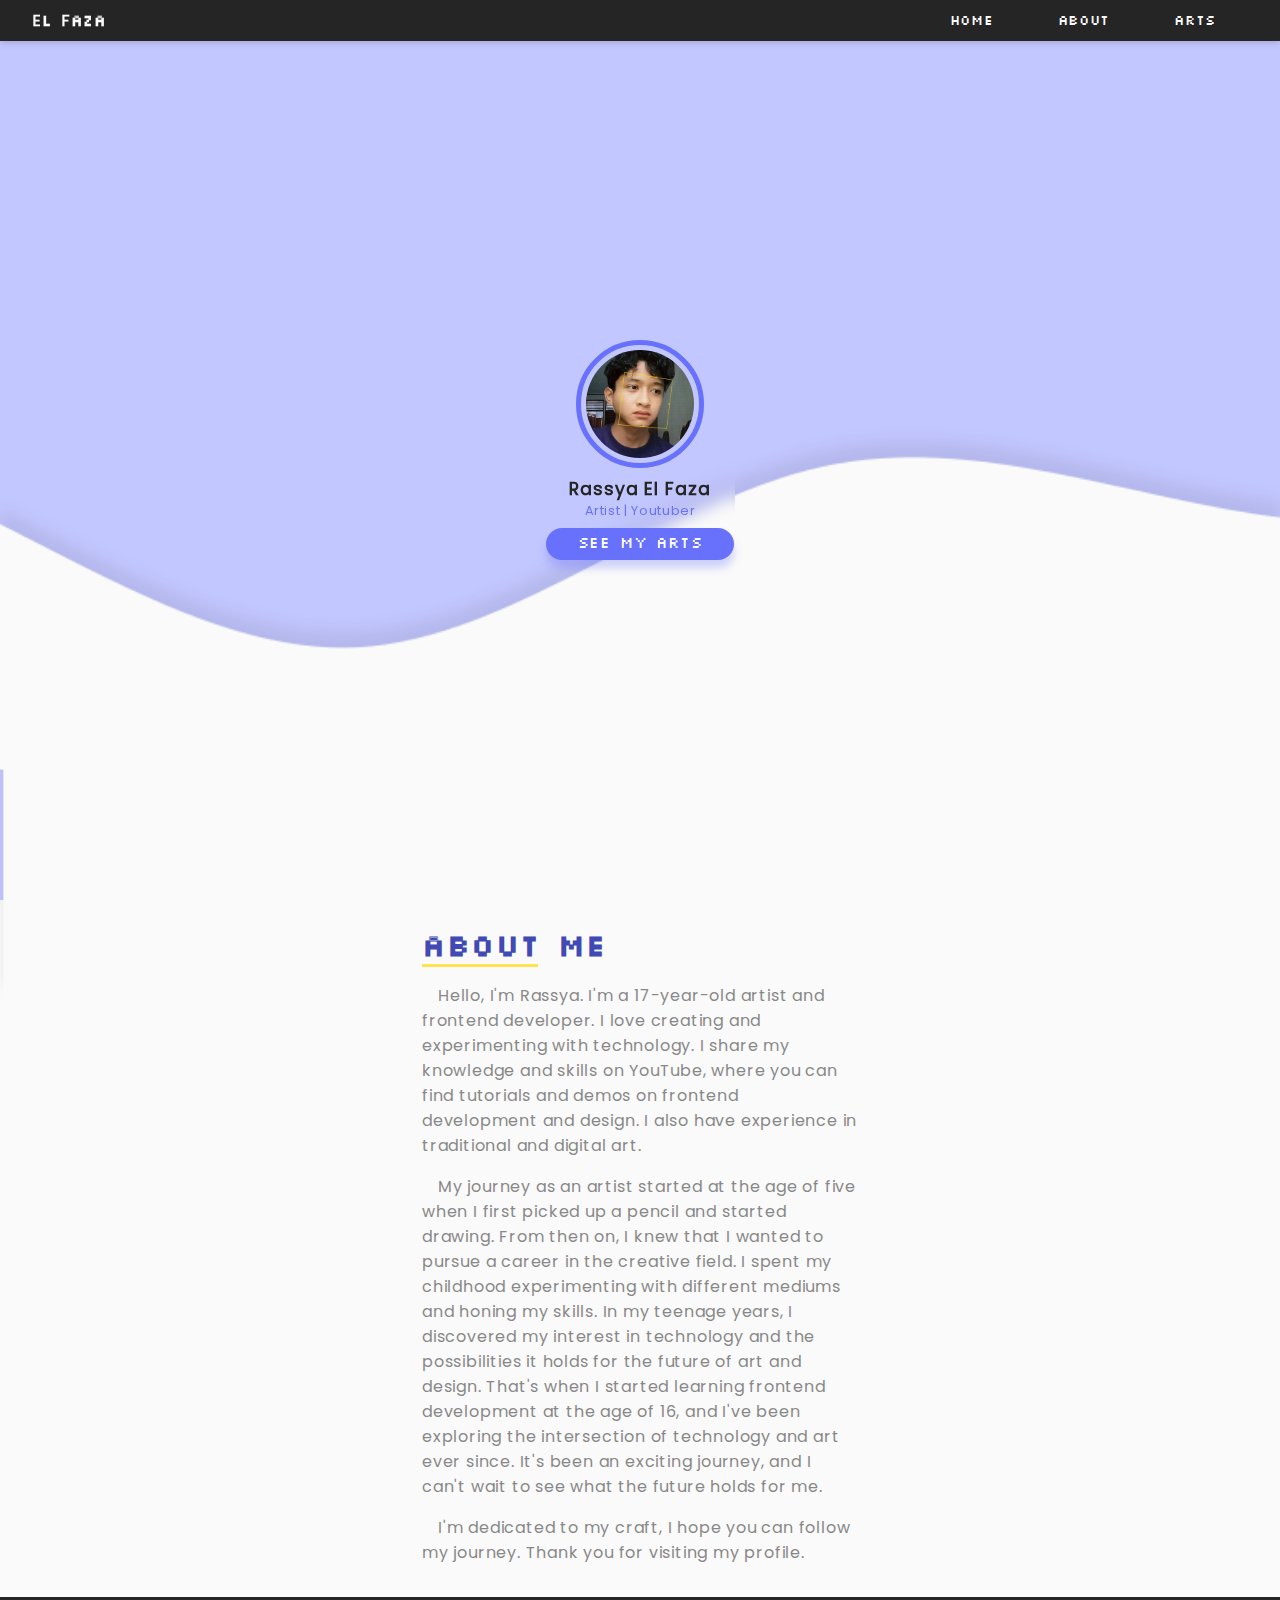
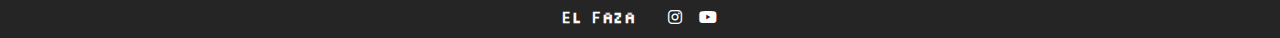
<file: index.html>
<!DOCTYPE html>
<html lang="en">
  <head>
    <meta charset="UTF-8" />
    <meta http-equiv="X-UA-Compatible" content="IE=edge" />
    <meta name="viewport" content="width=device-width, initial-scale=1.0" />
    <title>Home | Rassya El Faza</title>
    <link rel="stylesheet" href="css/index.css" />
    <link rel="stylesheet" href="asset/icon/css/all.css" />
    <link rel="shortcut icon" href="asset/images/logo.png" type="image/x-icon" />
  </head>
  <body>
    <!-- nav -->
    <nav>
      <div class="container">
        <a href="#home" class="logo">
          <h1><span>E</span>l <span>F</span>aza</h1>
        </a>

        <div class="toggle" id="toggle">
          <span></span>
          <span></span>
          <span></span>
        </div>

        <ul class="menu" id="menu">
          <li><a href="#home">Home</a></li>
          <li><a href="#about">About</a></li>
          <li><a href="./arts.html">Arts</a></li>
          <!-- <li><a href="#contact">Contact</a></li> -->
        </ul>
      </div>
    </nav>
    <!-- nav end -->

    <!-- main -->
    <main>
      <!-- home -->
      <section class="home" id="home">
        <div class="container">
          <div class="profile">
            <div class="image">
              <img src="asset/images/profile-pict.jpg" alt="Rassya El Faza" />
            </div>
            <div class="bio">
              <p class="name">Rassya El Faza</p>
              <p>Artist | Youtuber</p>
            </div>
            <a href="./arts.html" class="button">See My Arts</a>
          </div>
        </div>
        <img src="asset/images/wave.png" alt="" class="ornament" />
      </section>
      <!-- home end -->

      <!-- about -->
      <section class="about" id="about">
        <div class="container">
          <div class="header">
            <h1>About Me</h1>
            <div class="line"></div>
          </div>
          <p>
            Hello, I'm Rassya. I'm a 17-year-old artist and frontend developer. I love creating and experimenting with technology. I share my knowledge and skills on YouTube, where you can find tutorials and demos on frontend development
            and design. I also have experience in traditional and digital art.
          </p>

          <p>
            My journey as an artist started at the age of five when I first picked up a pencil and started drawing. From then on, I knew that I wanted to pursue a career in the creative field. I spent my childhood experimenting with
            different mediums and honing my skills. In my teenage years, I discovered my interest in technology and the possibilities it holds for the future of art and design. That's when I started learning frontend development at the age
            of 16, and I've been exploring the intersection of technology and art ever since. It's been an exciting journey, and I can't wait to see what the future holds for me.
          </p>

          <p>I'm dedicated to my craft, I hope you can follow my journey. Thank you for visiting my profile.</p>
        </div>
      </section>
      <!-- about end -->

      <!-- contact -->
      <!-- <section class="contact" id="contact">
        <div class="container">
          <div class="header">
            <h1>Contact Me</h1>
            <div class="line"></div>
          </div>

          <form action="#" autocomplete="off">
            <div class="name">
              <label for="name">Name</label>
              <input type="text" class="input" id="name" />
            </div>

            <div class="email">
              <label for="email">Email</label>
              <input type="email" class="input" id="email" />
            </div>

            <div class="desc">
              <label for="desc">Description</label>
              <textarea name="desc" class="input" id="desc" cols="30" rows="5"></textarea>
            </div>

            <input type="submit" class="submit" />
          </form>
        </div>
      </section> -->
      <!-- contact end -->
    </main>
    <!-- main end -->

    <!-- footer -->
    <footer>
      <div class="container">
        <a href="#home" class="logo">
          <h1><span>E</span>l <span>F</span>aza</h1>
        </a>

        <ul class="socmed">
          <li><a href="https://www.instagram.com/raselfaz/" class="fab fa-instagram instagram"></a></li>
          <li><a href="https://www.youtube.com/channel/UCRPwg1NGfhX6PsSjgHCrLLg" class="fab fa-youtube youtube"></a></li>
        </ul>
      </div>
    </footer>
    <!-- footer end -->

    <script src="javascript/navbar.js"></script>
  </body>
</html>
<!-- op -->
</file>
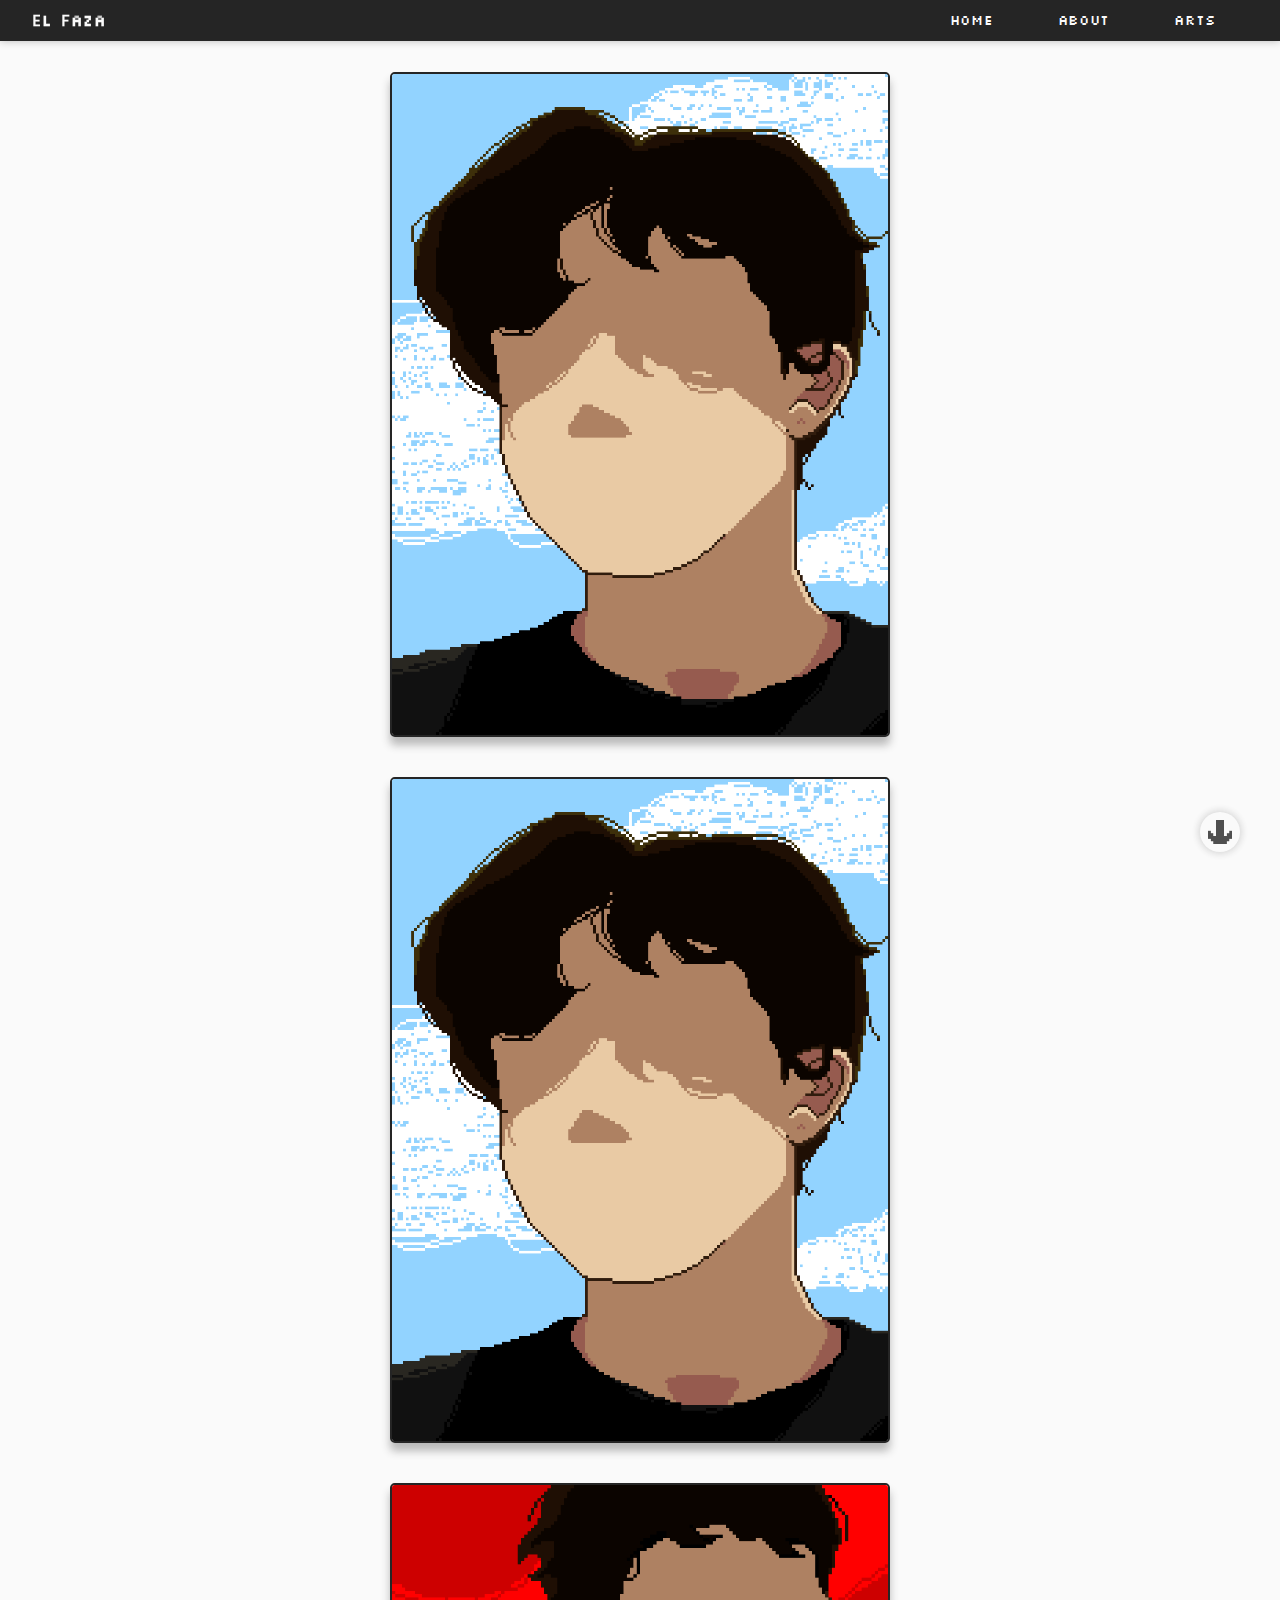
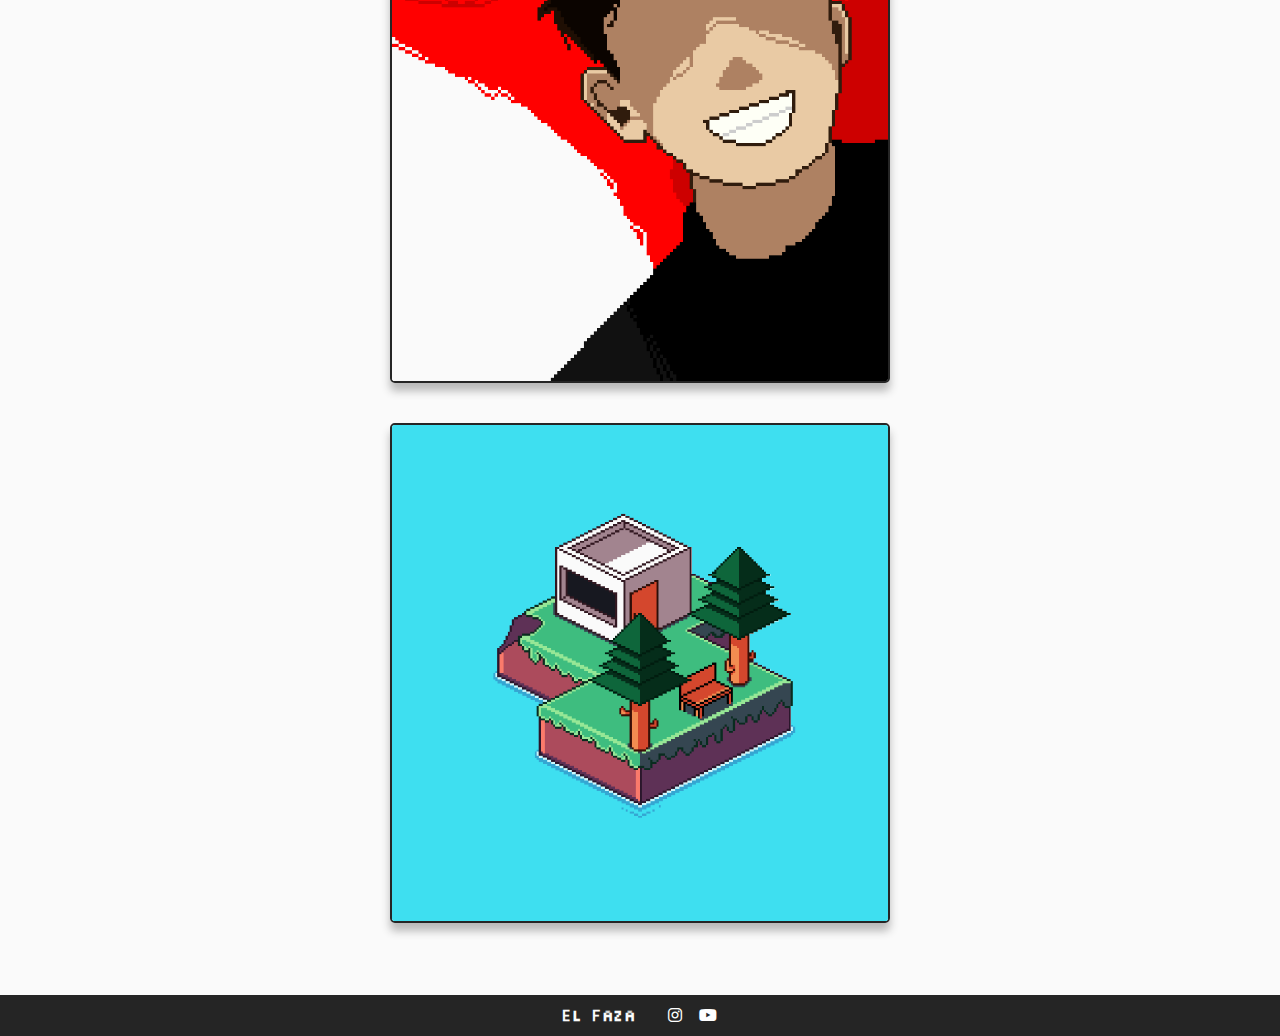
<file: arts.html>
<!DOCTYPE html>
<html lang="en">
  <head>
    <meta charset="UTF-8" />
    <meta http-equiv="X-UA-Compatible" content="IE=edge" />
    <meta name="viewport" content="width=device-width, initial-scale=1.0" />
    <title>Arts | Rassya El Faza</title>
    <link rel="stylesheet" href="css/arts.css" />
    <link rel="stylesheet" href="asset/icon/css/all.css" />
    <link rel="shortcut icon" href="asset/images/logo.png" type="image/x-icon" />
  </head>
  <body>
    <!-- nav -->
    <nav>
      <div class="container">
        <a href="./index.html#home" class="logo">
          <h1><span>E</span>l <span>F</span>aza</h1>
        </a>

        <div class="toggle" id="toggle">
          <span></span>
          <span></span>
          <span></span>
        </div>

        <ul class="menu" id="menu">
          <li><a href="./index.html#home">Home</a></li>
          <li><a href="./index.html#about">About</a></li>
          <li><a href="#">Arts</a></li>
          <!-- <li><a href="./index.html#contact">Contact</a></li> -->
        </ul>
      </div>
    </nav>
    <!-- nav end -->
    <!-- main -->
    <main data-id="hehe">
      <section class="arts">
        <div class="container" id="container">
          <div class="art">
            <img src="asset/images/arts/1.png" id="1" data-id="1.png" />
          </div>
          <div class="art">
            <img src="asset/images/arts/2.png" id="2" data-id="2.png" />
          </div>
          <div class="art">
            <img src="asset/images/arts/3.png" id="3" data-id="3.png" />
          </div>
          <div class="art">
            <img src="asset/images/arts/4.gif" id="4" data-id="4.gif" />
          </div>
        </div>
      </section>
    </main>
    <!-- main end -->

    <!-- diving button -->
    <a href="#1" class="diving-button" id="diving-button">
      <img src="asset/images/arrow-down.png" />
    </a>
    <!-- diving button end -->

    <!-- footer -->
    <footer>
      <div class="container">
        <a href="./index.html#home" class="logo">
          <h1><span>E</span>l <span>F</span>aza</h1>
        </a>

        <ul class="socmed">
          <li><a href="https://www.instagram.com/raselfaz/" class="fab fa-instagram instagram"></a></li>
          <li><a href="https://www.youtube.com/channel/UCRPwg1NGfhX6PsSjgHCrLLg" class="fab fa-youtube youtube"></a></li>
        </ul>
      </div>
    </footer>
    <!-- footer end -->
    <script src="javascript/navbar.js"></script>
    <script src="javascript/arts.js"></script>
  </body>
</html>

<!-- op -->
</file>
<file: css/index.css>
@font-face {
  font-family: 'poppins';
  src: url('../asset/font/poppins/Poppins-Regular.ttf');
}

@font-face {
  font-family: 'silkscreen';
  src: url('../asset/font/silkscreen/slkscr.ttf');
}

:root {
  --white: #fafafa;
  --black: #252525;
  --gray: #888888;

  --pcol: #6771fc;
  --pcolLighter: #c3c7ff;
  --pcolDarker: #4149b3;

  --red: #ff4242;
  --redLighter: #ffc5c5;
  --redDarker: #b23131;

  --green: #4bf04b;
  --greenLighter: #bbeebb;
  --greenDarker: #2a9c2a;

  --blue: #3d67ff;
  --blueLigher: #bbcaff;
  --blueDarker: #2848bc;

  --yellow: #ffe24f;
  --yellowLighter: #ede3b0;
  --yellowDarker: #bd8a00;
}

* {
  padding: 0;
  margin: 0;
  box-sizing: border-box;
  letter-spacing: .05em;
  font-family: 'poppins', sans-serif;
  scroll-behavior: smooth;
}

body {
  background-color: var(--white);
}

/* nav */
nav {
  width: 100vw;
  padding: .5rem 2rem;
  background-color: var(--black);
  box-shadow: 0 0 .5rem #2525254d;
  position: fixed;
  z-index: 9;
}

nav .container {
  width: 100%;
  height: 100%;
  display: flex;
  justify-content: space-between;
  align-items: center;
}

nav .container .logo,
footer .container .logo {
  text-decoration: none;
}

nav .container .logo h1,
footer .container .logo h1 {
  color: var(--white);
  font-family: 'silkscreen';
  font-size: 1rem;
}

nav .container .logo h1 span,
footer .container .logo h1 span {
  transition: .15s linear;
}

nav .container .logo:hover h1 span,
footer .container .logo:hover h1 span {
  color: var(--pcol);
  text-shadow: 0 0 .5rem #6771fccc;
}

nav .container .toggle {
  width: 1.2rem;
  height: 1.2rem;
  display: flex;
  flex-direction: column;
  justify-content: space-between;
  align-items: center;
  transition: .3s cubic-bezier(0.175, 0.885, 0.32, 1.275);
}

nav .container .toggle span {
  width: 100%;
  height: 2px;
  background-color: var(--white);
}

nav .container .toggle span:nth-child(2) {
  width: 50%;
}

nav .container .menu {
  width: 10rem;
  height: 100vh;
  background-color: var(--black);
  position: absolute;
  top: 0;
  right: 0;
  transform: translateX(100%);
  display: flex;
  flex-direction: column;
  align-items: center;
  transition: .5s cubic-bezier(0.175, 0.885, 0.32, 1.275);
}

nav .container .menu li {
  width: 100%;
  list-style: none;
  text-align: center;
}

nav .container .menu li a {
  width: 100%;
  padding: .75rem;
  text-decoration: none;
  color: var(--white);
  font-family: 'silkscreen';
  display: inline-block;
  transition: .1s linear;
}

nav .container .menu li a:hover {
  background-color: var(--pcol);
  box-shadow: 0 0 .5rem #6771fccc;
  color: var(--white);
}
/* nav end */

/* main */
main {
  width: 100%;
  display: flex;
  flex-direction: column;
  align-items: center;
}

/* home */
.home {
  width: 100%;
  height: 100vh;
  padding: 5rem;
  background-color: var(--pcolLighter);
}

.home .container {
  width: 100%;
  height: 100%;
  display: flex;
  flex-direction: column;
  justify-content: center;
  align-items: center;
}

.home .container .profile {
  backdrop-filter: blur(.5rem);
  border-radius: 1em;
  display: flex;
  flex-direction: column;
  justify-content: center;
  align-items: center;
  gap: .5rem;
  z-index: 1;
}

.home .container .profile .image {
  width: 8rem;
  height: 8rem;
  padding: .3rem;
  border-radius: 50%;
  border: 5px solid var(--pcol);
}

.home .container .profile .image img {
  width: 100%;
  object-fit: cover;
  border-radius: 50%;
  -webkit-user-drag: none;
  user-select: none;
}

.home .container .bio {
  text-align: center;
  font-size: 1.1rem;
}

.home .container .bio .name {
  font-weight: 600;
  color: var(--black);
}

.home .container .bio p:not(.name) {
  font-size: .8rem;
  color: var(--pcol);
}

.home .container .button {
  padding: .5rem 2rem;
  background-color: var(--pcol);
  border-radius: 2.5rem;
  color: var(--white);
  text-decoration: none;
  font-family: 'silkscreen';
  box-shadow: 0 .5rem .5rem #6771fc4d;
  transition: .15s linear;
}

.home .container .button:hover {
  opacity: .8;
}

.home .container .button:active {
  opacity: .6;
}

.home .ornament {
  width: 100%;
  filter: drop-shadow(0 -1rem .5rem #25252517);
  position: absolute;
  bottom: -100px;
  left: 0;
}
/* home end */

/* about */
.about {
  width: 100%;
  padding: 2rem;
  position: relative;
  display: flex;
  align-items: center;
}

.about .container {
  width: 100%;
  height: 100%;
  margin: auto;
  display: flex;
  flex-direction: column;
  justify-content: center;
  gap: 1rem;
}

.about .container  .header,
.contact .container .header {
  width: max-content;
}

.about .container .header h1,
.contact .container .header h1{
  font-family: 'silkscreen';
  color: var(--pcolDarker);
}

.about .container .header .line {
  width: 63%;
  height: 3px;
  background-color: var(--yellow);
}

.contact .container .header .line {
  width: 70%;
  height: 3px;
  background-color: var(--yellow);
}

.about p {
  color: var(--gray);
  text-indent: 1rem;
}
/* about end */

/* contact */
.contact {
  width: 100%;
  height: 100vh;
  padding: 2rem;
}

.contact .container {
  width: 100%;
  height: 100%;
  display: flex;
  flex-direction: column;
  justify-content: center;
  gap: 1rem;
}

.contact .container form {
  width: 100%;
  display: flex;
  flex-direction: column;
  align-items: flex-start;
  gap: 1rem;
}

.contact .container form div,
.contact .container form div {
  width: 100%;
}

.contact .container form label,
.contact .container form label {
  color: var(--pcol);
}

.contact .container form .input {
  width: 100%;
  padding: .25rem .5rem;
  outline: none;
  border: 1px solid var(--gray);
  border-radius: 5px;
  background-color: transparent;
  color: var(--black);
}

.contact .container form .submit {
  padding: .5rem 2rem;
  font-family: 'silkscreen';
  font-size: 1rem;
  background-color: var(--pcol);
  color: var(--white);
  border-radius: 2.5rem;
  outline: none;
  border: none;
  box-shadow: 0 .5rem .5rem #6771fc4d;
  cursor: pointer;
  transition: .15s linear;
}

.contact .container form .submit:hover {
  opacity: .8;
}

.contact .container form .submit:active {
  opacity: .6;
}
/* contact end */
/* main end */

/* footer */
footer {
  width: 100%;
  padding: .5rem 2rem;
  background-color: var(--black);
}

footer .container {
  width: 100%;
  height: 100%;
  display: flex;
  justify-content: center;
  align-items: center;
  gap: 2rem;
}

footer .container .socmed {
  display: flex;
  gap: 1rem;
}

footer .container .socmed {
  list-style: none;
}

footer .container .socmed a {
  text-decoration: none;
  color: white;
  transition: .15s linear;
}

footer .container .socmed a.instagram:hover {
  color: rgb(238, 91, 238);
  text-shadow: 0 0 .5rem rgb(238, 91, 238, .8);
}
footer .container .socmed a.youtube:hover {
  color: rgb(255, 88, 88);
  text-shadow: 0 0 .5rem rgb(255, 88, 88, .8);
}
/* footer end */

/* responsive breakpoints */
@media (width > 768px) {
  /* nav */
  nav .container .toggle {
    display: none;
  }
  
  nav .container .menu {
    width: auto;
    height: auto;
    transform: translate(0);
    position: relative;
    top: unset;
    left: unset;
    flex-direction: row;
  }
  
  nav .container .menu li {
    font-size: .9rem;
  }

  nav .container .menu li a {
    padding: 0 2rem;
    display: unset;
  }
  
  nav .container .menu li a:hover {
    background-color: unset;
    box-shadow: unset;
    opacity: .8;
  }
  /* nav end */

  /* about */
  .about {
    width: 500px;
  }
  /* about end */
}
/* responsive breakpoints end */
</file>
<file: css/arts.css>
@font-face {
  font-family: 'poppins';
  src: url('../asset/font/poppins/Poppins-Regular.ttf');
}

@font-face {
  font-family: 'silkscreen';
  src: url('../asset/font/silkscreen/slkscr.ttf');
}

:root {
  --white: #fafafa;
  --black: #252525;
  --gray: #888888;

  --pcol: #6771fc;
  --pcolLighter: #c3c7ff;
  --pcolDarker: #4149b3;

  --red: #ff4242;
  --redLighter: #ffc5c5;
  --redDarker: #b23131;

  --green: #4bf04b;
  --greenLighter: #bbeebb;
  --greenDarker: #2a9c2a;

  --blue: #3d67ff;
  --blueLigher: #bbcaff;
  --blueDarker: #2848bc;

  --yellow: #ffe24f;
  --yellowLighter: #ede3b0;
  --yellowDarker: #bd8a00;
}

* {
  padding: 0;
  margin: 0;
  box-sizing: border-box;
  letter-spacing: .05em;
  font-family: 'poppins', sans-serif;
  scroll-behavior: smooth;
}

body {
  background-color: var(--white);
}

/* nav */
nav {
  width: 100vw;
  padding: .5rem 2rem;
  background-color: var(--black);
  box-shadow: 0 0 .5rem #2525254d;
  position: fixed;
  z-index: 1;
}

nav .container {
  width: 100%;
  height: 100%;
  display: flex;
  justify-content: space-between;
  align-items: center;
}

nav .container .logo,
footer .container .logo {
  text-decoration: none;
}

nav .container .logo h1,
footer .container .logo h1 {
  color: var(--white);
  font-family: 'silkscreen';
  font-size: 1rem;
}

nav .container .logo h1 span,
footer .container .logo h1 span {
  transition: .15s linear;
}

nav .container .logo:hover h1 span,
footer .container .logo:hover h1 span {
  color: var(--pcol);
  text-shadow: 0 0 .5rem #6771fccc;
}

nav .container .toggle {
  width: 1.2rem;
  height: 1.2rem;
  display: flex;
  flex-direction: column;
  justify-content: space-between;
  align-items: center;
  transition: .3s cubic-bezier(0.175, 0.885, 0.32, 1.275);
}

nav .container .toggle span {
  width: 100%;
  height: 2px;
  background-color: var(--white);
}

nav .container .toggle span:nth-child(2) {
  width: 50%;
}

nav .container .menu {
  width: 10rem;
  height: 100vh;
  background-color: var(--black);
  position: absolute;
  top: 0;
  right: 0;
  transform: translateX(100%);
  display: flex;
  flex-direction: column;
  align-items: center;
  transition: .5s cubic-bezier(0.175, 0.885, 0.32, 1.275);
}

nav .container .menu li {
  width: 100%;
  list-style: none;
  text-align: center;
}

nav .container .menu li a {
  width: 100%;
  padding: .75rem;
  text-decoration: none;
  color: var(--white);
  font-family: 'silkscreen';
  display: inline-block;
  transition: .1s linear;
}

nav .container .menu li a:hover {
  background-color: var(--pcol);
  box-shadow: 0 0 .5rem #6771fccc;
  color: var(--white);
}
/* nav end */

/* main */
main {
  padding: 2.5rem 0;
}

/* box */
.box {
  width: 100%;
  height: 100%;
  background-color: #252525aa;
  backdrop-filter: blur(1rem);
  position: fixed;
  top: 50%;
  left: 50%;
  transform: translate(-50%, -50%);
  display: flex;
  flex-direction: column;
  justify-content: center;
  align-items: center;
  gap: .5rem;
}

.box .close {
  width: 1.5rem;
  user-select: none;
  -webkit-user-drag: none;
}

.box .close img {
  width: 100%;
  -webkit-user-drag: none;
  user-select: none;
}

.box img:not(.close img) {
  width: 350px;
}
/* box end */

/* arts */
.arts {
  width: 100%;
  padding: 2rem 0;
}

.arts .container {
  width: 100%;
  height: 100%;
  display: flex;
  flex-direction: column-reverse;
  align-items: center;
  gap: 2.5rem;
}

.arts .container .art {
  width: 90%;
  border: 2px solid var(--black);
  line-height: 0;
  box-shadow: 0 .5rem .5rem #2525254d;
  border-radius: .3em;
  overflow: hidden;
  cursor: pointer;
}

.arts .container .art img {
  width: 100%;
}
/* arts end */
/* main end */

/* diving button */
.diving-button {
  width: 2.5rem;
  height: 2.5rem;
  padding: .5rem;
  border-radius: 50%;
  background-color: var(--white);
  box-shadow: 0 0 .5rem #2525254d;
  opacity: .8;
  position: fixed;
  bottom: 3rem;
  right: 2.5rem;
}

.diving-button img {
  width: 100%;
  object-fit: cover;
}
/* diving button end */

/* footer */
footer {
  width: 100%;
  padding: .5rem 2rem;
  background-color: var(--black);
}

footer .container {
  width: 100%;
  height: 100%;
  display: flex;
  justify-content: center;
  align-items: center;
  gap: 2rem;
}

footer .container .socmed {
  display: flex;
  gap: 1rem;
}

footer .container .socmed {
  list-style: none;
}

footer .container .socmed a {
  text-decoration: none;
  color: white;
  transition: .15s linear;
}

footer .container .socmed a.instagram:hover {
  color: rgb(238, 91, 238);
  text-shadow: 0 0 .5rem rgb(238, 91, 238, .8);
}
footer .container .socmed a.youtube:hover {
  color: rgb(255, 88, 88);
  text-shadow: 0 0 .5rem rgb(255, 88, 88, .8);
}
/* footer end */

/* responsive breakpoints */
@media (width > 768px) {
  /* nav */
  nav .container .toggle {
    display: none;
  }
  
  nav .container .menu {
    width: auto;
    height: auto;
    transform: translate(0);
    position: relative;
    top: unset;
    left: unset;
    flex-direction: row;
  }

  nav .container .menu li {
    font-size: .9rem;
  }

  nav .container .menu li a {
    padding: 0 2rem;
    display: unset;
  }
  
  nav .container .menu li a:hover {
    background-color: unset;
    box-shadow: unset;
    opacity: .8;
  }
  /* nav end */

  /* arts */
  .arts .container .art {
    width: 500px;
  }
  /* arts end */
}
/* responsive breakpoints end */
</file>
